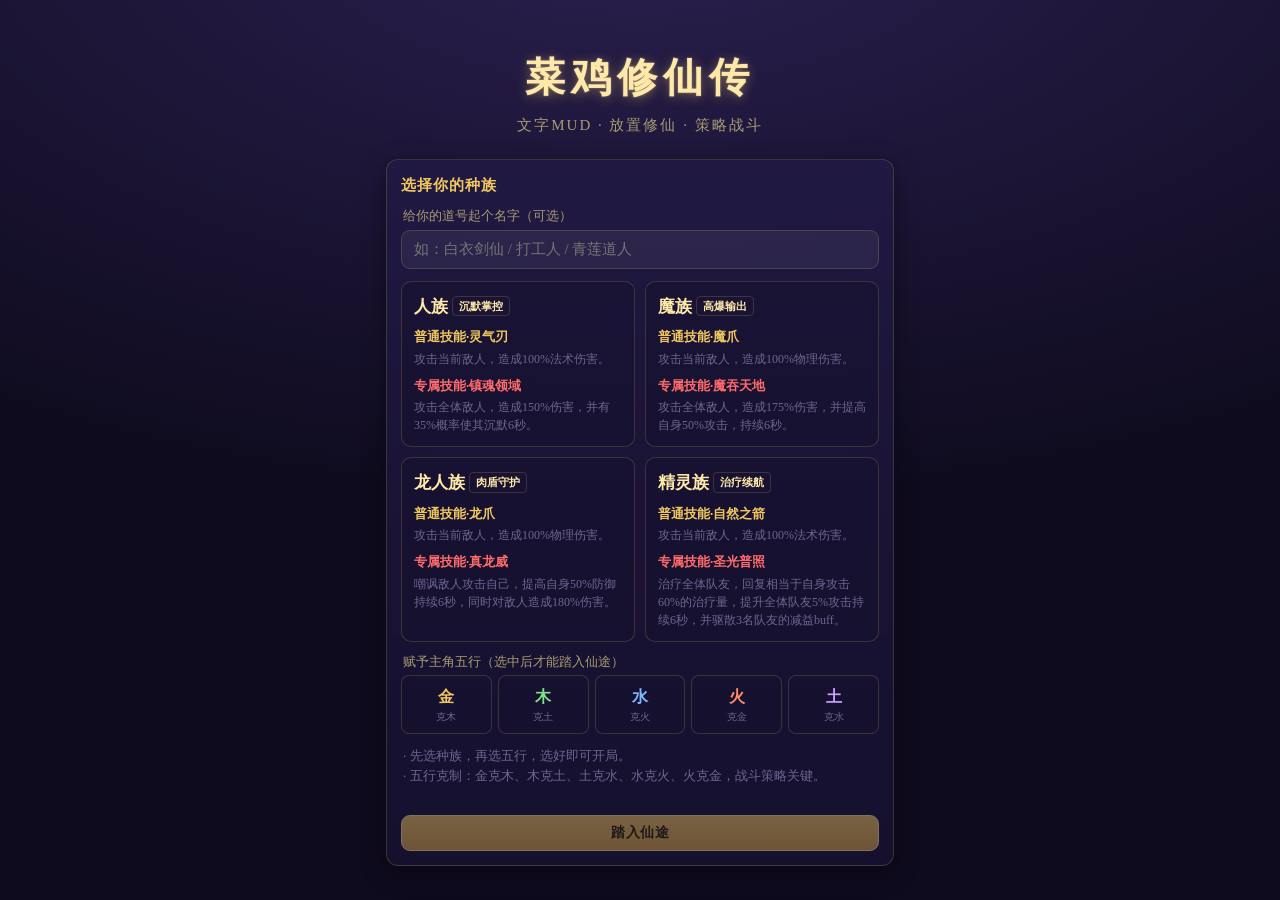
<file: index.html>
<!DOCTYPE html>
<html lang="zh-CN">
<head>
  <meta charset="UTF-8">
  <meta name="viewport" content="width=device-width, initial-scale=1, maximum-scale=1, user-scalable=no">
  <meta name="theme-color" content="#0f0b1e">
  <title>菜鸡修仙传 · 文字MUD挂机修仙</title>
  <link rel="icon" href="data:image/svg+xml,%3Csvg xmlns='http://www.w3.org/2000/svg' viewBox='0 0 32 32'%3E%3Ccircle cx='16' cy='16' r='15' fill='%230f0b1e' stroke='%23f0c75e' stroke-width='2'/%3E%3Ctext x='16' y='22' font-size='15' text-anchor='middle' fill='%23f0c75e'%3E%E4%BB%99%3C/text%3E%3C/svg%3E">
  <link rel="stylesheet" href="css/style.css?v=28">
</head>
<body>
  <div id="app">
    <!-- 开始界面 -->
    <div id="start" class="pad hide">
      <div class="title-lg">菜鸡修仙传</div>
      <div class="subtitle">文字MUD · 放置修仙 · 策略战斗</div>
      <div class="panel">
        <div class="panel-title">选择你的种族</div>
        <label class="field-label">给你的道号起个名字（可选）</label>
        <input id="hero-name" class="name-input" maxlength="12" placeholder="如：白衣剑仙 / 打工人 / 青莲道人">
        <div id="race-cards" class="grid2"></div>
        <label class="field-label" style="margin-top:10px">赋予主角五行（选中后才能踏入仙途）</label>
        <div id="elem-cards" class="elems"></div>
        <div class="note">· 先选种族，再选五行，选好即可开局。<br>· 五行克制：金克木、木克土、土克水、水克火、火克金，战斗策略关键。</div>
        <div id="start-err" class="warn"></div>
        <button id="btn-start" class="btn btn-gold block" disabled>踏入仙途</button>
      </div>
    </div>

    <!-- 游戏主界面 -->
    <div id="game" class="hide">
      <header id="top">
        <div id="mytitle">
          <span id="hero-name-hdr" class="hdr-name"></span>
          <span id="vip-badge" class="vip-badge hide" data-act="vip"></span>
          <div id="hdr-res">
            <span class="res"><span class="ico">文</span>铜钱<b id="hdr-copper"></b></span>
            <span class="res"><span class="ico">▲</span>修为<b id="hdr-xiuwei"></b></span>
            <span class="res"><span class="ico">紫</span>紫气<b id="hdr-ziqi"></b></span>
          </div>
          <button id="music-btn" class="btn btn-sm" title="背景音乐">🔊</button>
        </div>
      </header>

      <div id="battle-win"></div>
      <main id="cview"></main>

      <nav id="bottomnav"></nav>
    </div>
  </div>

  <!-- 悬浮提示 -->
  <div id="toast" class="toast hide"></div>
  <audio id="bgm" src="bgm.wav" loop preload="none"></audio>

  <script src="js/data.js?v=28"></script>
  <script src="js/core.js?v=28"></script>
  <script src="js/ui.js?v=28"></script>
</body>
</html>
</file>
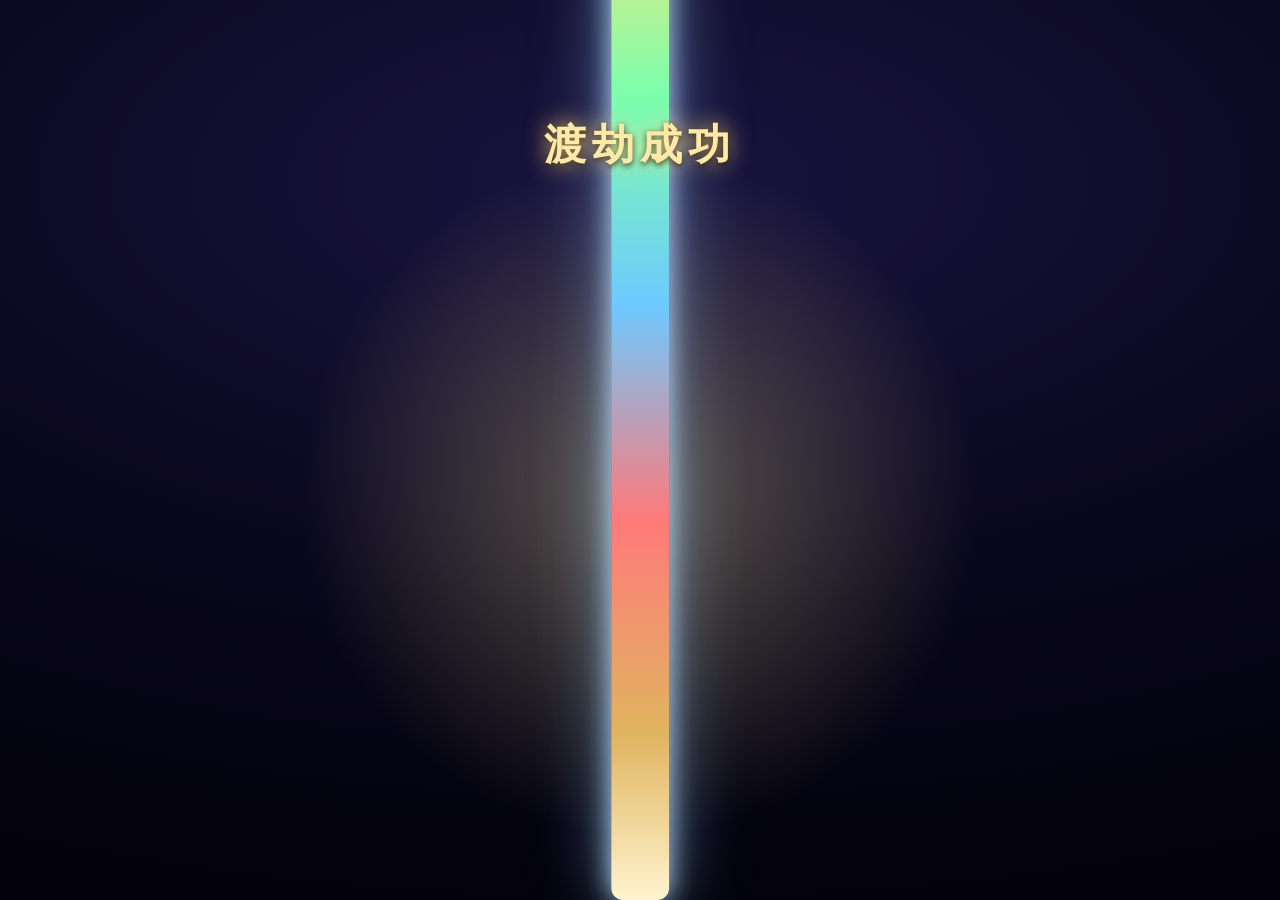
<file: 渡劫动画预览.html>
<!DOCTYPE html>
<html lang="zh-CN">
<head>
  <meta charset="UTF-8">
  <meta name="viewport" content="width=device-width, initial-scale=1">
  <title>渡劫破境动画预览</title>
  <style>
    * { box-sizing: border-box; }
    body { margin: 0; font-family: "PingFang SC","Microsoft YaHei","KaiTi",serif; background: radial-gradient(1000px 500px at 50% -10%, #2a2050, #0f0b1e); color: #e6d9a8; overflow: hidden; min-height: 100vh; }
    .hint { position: fixed; top: 18px; left: 0; right: 0; text-align: center; color: #a99b74; font-size: 14px; z-index: 20; }
    .btns { position: fixed; bottom: 26px; left: 0; right: 0; text-align: center; z-index: 20; }
    button { padding: 12px 26px; border-radius: 11px; border: 1px solid #f0c75e; background: linear-gradient(180deg,#f0c75e,#d9a63e); color: #2a1f00; font-size: 16px; font-weight: 700; cursor: pointer; font-family: inherit; }
    button:hover { transform: translateY(-2px); }

    .tribcine { position: fixed; inset: 0; z-index: 30; pointer-events: none; overflow: hidden; background: radial-gradient(120% 80% at 50% 20%, #1a1440 0%, #08061a 60%, #03020c 100%); animation: tcIn .3s ease; }
    .tribcine.fade-out { animation: tcOut .8s ease forwards; }
    @keyframes tcIn { from { opacity: 0; } to { opacity: 1; } }
    @keyframes tcOut { from { opacity: 1; } to { opacity: 0; } }
    .tc-ray { position: absolute; inset: 0; background: radial-gradient(circle at 50% 55%, rgba(240,220,150,.35) 0%, rgba(240,220,150,0) 42%); animation: tcpulse 1.6s ease-in-out infinite; }
    @keyframes tcpulse { 0%,100% { opacity: .3; transform: scale(1); } 50% { opacity: .7; transform: scale(1.12); } }
    .tc-flash { position: absolute; inset: 0; background: rgba(200,220,255,.92); opacity: 0; animation: tcflash 9s step-end infinite; }
    @keyframes tcflash { 0%,14%,28%,40%,100% { opacity: 0; } 5%,20%,34% { opacity: .8; } 11%,26% { opacity: .3; } }
    .tc-bolt { position: absolute; top: 0; filter: drop-shadow(0 0 9px #cfe0ff); opacity: 0; animation: tcbolt 9s infinite; }
    @keyframes tcbolt { 0%,100% { opacity: 0; } 3% { opacity: 1; } 7% { opacity: .1; } 12% { opacity: .9; } 16% { opacity: .2; } 22% { opacity: 1; } 27% { opacity: .1; } 33% { opacity: .85; } 38% { opacity: 0; } }
    .tc-beam { position: absolute; left: 50%; bottom: 0; width: clamp(30px, 4.5vw, 60px); height: 132vh; transform: translateX(-50%) scaleY(0); transform-origin: 50% 100%; z-index: 4; opacity: 0; border-radius: 12px; background: linear-gradient(180deg, #ffffff 0%, #ffe27a 14%, #7dffab 32%, #6ec9ff 50%, #ff7a7a 68%, #e0b45f 86%, #fff4cf 100%); box-shadow: 0 0 26px rgba(190,225,255,.95), 0 0 72px rgba(150,205,255,.55); animation: tcbeam 1.6s cubic-bezier(.16,.7,.24,1) 5.2s forwards; }
    @keyframes tcbeam { 0% { opacity: 0; transform: translateX(-50%) scaleY(0); } 8% { opacity: 1; } 100% { opacity: 1; transform: translateX(-50%) scaleY(1); } }
    .tc-burst { position: absolute; left: 50%; top: 15%; width: 130px; height: 130px; transform: translate(-50%,-50%) scale(.2); border-radius: 50%; background: radial-gradient(circle, rgba(255,255,255,.98) 0%, rgba(180,225,255,.75) 34%, rgba(180,225,255,0) 68%); z-index: 5; opacity: 0; animation: tcburst 1.5s ease-out 6.8s forwards; }
    @keyframes tcburst { 0% { opacity: 0; transform: translate(-50%,-50%) scale(.2); } 14% { opacity: 1; transform: translate(-50%,-50%) scale(1.05); } 100% { opacity: 0; transform: translate(-50%,-50%) scale(1.7); } }
    .tc-shock { position: absolute; left: 50%; top: 15%; width: 12vmin; height: 12vmin; transform: translate(-50%,-50%) scale(.1); border-radius: 50%; border: clamp(3px, .8vmin, 6px) solid rgba(205,238,255,.95); box-shadow: 0 0 30px rgba(150,210,255,.95), inset 0 0 24px rgba(150,210,255,.6); z-index: 5; opacity: 0; animation: tcshock 1.8s ease-out 6.8s forwards; }
    @keyframes tcshock { 0% { opacity: 0; transform: translate(-50%,-50%) scale(.1); } 16% { opacity: 1; } 100% { opacity: 0; transform: translate(-50%,-50%) scale(9); } }
    .tc-streaks i { position: absolute; bottom: -12vh; width: 2px; height: 54px; background: linear-gradient(180deg, rgba(255,255,255,0), rgba(215,238,255,.95)); animation: tcstreak 1.4s ease-out forwards; }
    @keyframes tcstreak { from { transform: translateY(8vh); opacity: 1; } to { transform: translateY(-125vh); opacity: .2; } }
    .tc-text { position: absolute; top: 13%; width: 100%; text-align: center; z-index: 6; opacity: 0; animation: tctext 1.9s ease-out 6.9s forwards; }
    .tc-title { font-size: 42px; font-weight: 900; letter-spacing: 6px; color: #ffe9a8; text-shadow: 0 0 22px rgba(255,220,120,.9), 0 2px 6px #000; }
    .tc-sub { margin-top: 8px; font-size: 16px; color: #dbe6ff; letter-spacing: 3px; text-shadow: 0 0 10px rgba(120,160,255,.7); }
    @keyframes tctext { 0% { opacity: 0; transform: scale(.5); filter: blur(8px); } 55% { opacity: .7; } 100% { opacity: 1; transform: scale(1); filter: blur(0); } }
  </style>
</head>
<body>
  <div class="hint">渡劫破大境 · 动画预览（雷电交加 / 五彩神光冲天 / 苍穹冲击波）</div>
  <div class="btns"><button id="play">▶ 播放渡劫动画</button></div>
  <script>
    function showCine() {
      if (document.getElementById('tribcine')) return;
      let streaks=''; for(let i=0;i<12;i++){streaks+='<i style="left:'+(Math.random()*100).toFixed(1)+'%; animation-delay:'+(4.6+Math.random()*1.1).toFixed(2)+'s"></i>';}
      let bolts=''; for(let i=0;i<4;i++){const l=(8+Math.random()*84).toFixed(1),h=Math.round(150+Math.random()*150),d=(Math.random()*0.7).toFixed(2);bolts+='<svg class="tc-bolt" style="left:'+l+'%; height:'+h+'px; animation-delay:'+d+'s" width="46" viewBox="0 0 42 200"><polyline points="16,0 34,60 10,72 32,150 18,200" fill="none" stroke="#d6e8ff" stroke-width="3.5"/></svg>';}
      const d=document.createElement('div'); d.id='tribcine'; d.className='tribcine';
      d.innerHTML='<div class="tc-ray"></div><div class="tc-flash"></div>'+bolts+'<div class="tc-beam"></div><div class="tc-burst"></div><div class="tc-shock"></div><div class="tc-streaks">'+streaks+'</div><div class="tc-text"><div class="tc-title">渡劫成功</div></div>';
      document.body.appendChild(d);
      setTimeout(function(){ if(d) d.classList.add('fade-out'); },8900);
      setTimeout(function(){ if(d && d.parentNode) d.remove(); },9700);
    }
    document.getElementById('play').onclick=function(){ showCine(); };
    setTimeout(showCine, 400);
  </script>
</body>
</html>
</file>
<file: css/style.css>
:root {
  --bg: #0f0b1e;
  --bg2: #171130;
  --bg3: #221a45;
  --ink: #e6d9a8;
  --ink-dim: #a99b74;
  --gold: #f0c75e;
  --gold2: #ffe9a8;
  --red: #ff6b6b;
  --green: #7fe08a;
  --blue: #7fb8ff;
  --cyan: #7fe0e0;
  --purple: #c9a0ff;
  --dim: #6f6590;
  --line: rgba(240, 199, 94, 0.18);
}
* { box-sizing: border-box; margin: 0; padding: 0; }
html, body { height: 100%; }
body {
  font-family: "PingFang SC", "Microsoft YaHei", "Heiti SC", "STKaiti", "KaiTi", serif;
  background: radial-gradient(1200px 600px at 50% -10%, #2a2050, var(--bg));
  color: var(--ink);
  font-size: 15px;
  line-height: 1.5;
  -webkit-tap-highlight-color: transparent;
}
.hide { display: none !important; }

#app { max-width: 540px; margin: 0 auto; min-height: 100vh; display: flex; flex-direction: column; }

/* 开始界面 */
#start { flex: 1; padding: 24px 16px; }
.pad { padding: 24px 16px; }
.title-lg {
  text-align: center; font-size: 40px; font-weight: 800; letter-spacing: 6px;
  color: var(--gold2);
  text-shadow: 0 2px 12px rgba(240,199,94,.45), 0 0 2px rgba(255,255,255,.4);
  margin-top: 24px;
}
.subtitle { text-align: center; color: var(--ink-dim); letter-spacing: 2px; margin: 6px 0 22px; }
.panel { background: linear-gradient(180deg, rgba(34,26,69,.8), rgba(23,17,48,.9)); border: 1px solid var(--line); border-radius: 12px; padding: 14px; box-shadow: 0 6px 24px rgba(0,0,0,.4); }
.panel-title { font-weight: 700; color: var(--gold); margin-bottom: 10px; letter-spacing: 1px; }
.grid2 { display: grid; grid-template-columns: 1fr 1fr; gap: 10px; }
.field-label { display: block; color: var(--ink-dim); font-size: 13px; margin: 6px 2px 4px; }
.name-input {
  width: 100%; padding: 10px 12px; border-radius: 9px; border: 1px solid var(--line);
  background: rgba(255,255,255,.06); color: var(--ink); font-size: 15px; font-family: inherit;
  margin-bottom: 12px; outline: none;
}
.name-input:focus { border-color: var(--gold); background: rgba(240,199,94,.08); }
.race-card {
  border: 1px solid var(--line); border-radius: 10px; padding: 12px; cursor: pointer;
  background: rgba(23,17,48,.6); transition: all .15s;
}
.race-card:hover { transform: translateY(-2px); }
.race-card.sel { border-color: var(--gold); background: rgba(240,199,94,.12); box-shadow: 0 0 0 2px rgba(240,199,94,.3); }
.race-card h3 { color: var(--gold2); font-size: 17px; margin-bottom: 6px; }
.race-card .sk { margin-top: 6px; }
.race-card .sk b { font-size: 13px; }
.race-card .sk .dim { font-size: 12px; margin-top: 2px; }
.race-card .tag { font-size: 11px; vertical-align: 2px; }
.elems { display: grid; grid-template-columns: repeat(5, 1fr); gap: 6px; margin: 4px 0 6px; }
.elem-card { border: 1px solid var(--line); border-radius: 8px; padding: 9px 4px; text-align: center; cursor: pointer; background: rgba(23,17,48,.6); font-size: 16px; font-weight: 700; transition: all .12s; }
.elem-card:hover { transform: translateY(-1px); }
.elem-card.sel { border-color: var(--gold); background: rgba(240,199,94,.14); box-shadow: 0 0 0 2px rgba(240,199,94,.3); }
.elem-card small { display: block; font-size: 10px; color: var(--dim); font-weight: 400; }
.note { color: var(--dim); margin: 12px 2px; font-size: 13px; }
.warn { color: var(--red); font-size: 13px; min-height: 18px; }

.btn {
  display: inline-block; border: 1px solid var(--line); background: rgba(255,255,255,.05);
  color: var(--ink); padding: 8px 14px; border-radius: 9px; cursor: pointer;
  font-size: 14px; font-family: inherit; letter-spacing: .5px; transition: all .12s;
  -webkit-user-select: none; user-select: none;
}
.btn:hover { background: rgba(255,255,255,.1); }
.btn:active { transform: scale(.97); }
.btn:disabled { opacity: .45; cursor: not-allowed; }
.btn-gold { background: linear-gradient(180deg, var(--gold), #d9a63e); color: #2a1f00; border-color: var(--gold2); font-weight: 700; }
.btn-red { background: linear-gradient(180deg, #ff8c8c, #d35454); color: #3a0000; border-color: #ffb3b3; font-weight: 700; }
.btn-green { background: linear-gradient(180deg, #8fe69b, #5fbd6d); color: #0d2a10; border-color: #b6f0bf; }
.btn-blue { background: linear-gradient(180deg, #8fc6ff, #5f97d9); color: #0d1d38; border-color: #b3d6ff; }
.btn-sm { padding: 4px 9px; font-size: 12px; border-radius: 7px; }
.block { display: block; width: 100%; text-align: center; }
.mt8 { margin-top: 8px; } .mt12 { margin-top: 12px; }

/* 顶栏 */
header { position: sticky; top: 0; z-index: 20; background: rgba(15,11,30,.92); border-bottom: 1px solid var(--line); padding: 10px 14px 8px; backdrop-filter: blur(6px); }
#mytitle { display: flex; align-items: center; gap: 10px; white-space: nowrap; }
#mytitle .hdr-name { flex: 0 1 auto; min-width: 0; overflow: hidden; text-overflow: ellipsis; }
.hdr-name { color: var(--gold2); font-size: 13px; letter-spacing: 1px; font-weight: 700; }
.vip-badge { margin-left: 7px; font-size: 13px; font-weight: 900; letter-spacing: 1px; cursor: pointer; white-space: nowrap; font-family: Arial, sans-serif; background-image: linear-gradient(90deg, rgba(255,255,255,0) 0%, rgba(255,255,255,.95) 45%, rgba(255,255,255,0) 55%), linear-gradient(90deg, #ff4d4d, #ff9a3c, #ffe14d, #52e06a, #4db6ff, #b44dff); background-size: 200% 100%, 100% 100%; background-position: -200% 0, 0 0; background-repeat: no-repeat; -webkit-background-clip: text; background-clip: text; color: transparent; animation: vipStreak 2s linear infinite; }
@keyframes vipStreak { from { background-position: 200% 0, 0 0; } to { background-position: -200% 0, 0 0; } }
.vip-badge.hide { display: none; }
#hdr-res { display: flex; align-items: center; gap: 12px; flex: 1 1 auto; min-width: 0; justify-content: center; }
#hdr-res .res { font-size: 12px; color: var(--ink-dim); display: flex; align-items: baseline; gap: 3px; }
#hdr-res .res b { color: var(--ink); font-size: 13px; font-weight: 600; }
#hdr-res .res .ico { color: var(--gold); }
#music-btn { margin-left: auto; flex: 0 0 auto; }
.res { font-size: 12px; color: var(--ink-dim); display: flex; align-items: baseline; gap: 3px; }
.res b { color: var(--ink); font-size: 13px; font-weight: 600; }
.res .ico { color: var(--gold); }
#stamline { font-size: 12px; color: var(--cyan); margin-top: 6px; }

/* 主视图 */
#cview { flex: 1; padding: 14px 14px 90px; max-width: 640px; margin: 0 auto; width: 100%; }
.main-duo { display: grid; grid-template-columns: 1fr 1fr; gap: 5px; align-items: stretch; }
.main-duo .card { padding: 4px; margin: 0; }
.md-name { font-size: 12px; line-height: 1.3; }
.md-realm { font-size: 9px; color: var(--ink-dim); }
.md-stats { display: grid; grid-template-columns: repeat(3, 1fr); gap: 2px; margin-top: 3px; }
.md-stat { background: rgba(0,0,0,.25); border-radius: 4px; padding: 1px 2px; text-align: center; }
.md-stat b { display: block; font-size: 10px; line-height: 1.15; }
.md-stat span { color: var(--dim); font-size: 8px; }
.md-power { font-size: 9px; color: var(--dim); margin-top: 2px; }
.md-bar { height: 6px; margin-top: 3px; }
.md-trib { width: 100%; padding: 2px; font-size: 11px; margin-top: 3px; }
.md-need { font-size: 8px; color: var(--dim); margin-top: 2px; line-height: 1.2; }
.md-pills { display: flex; gap: 2px; margin-top: 3px; flex-wrap: wrap; }
.md-pills .btn { padding: 1px 4px; font-size: 8px; margin: 2px 0; }
.btn-xs { padding: 1px 5px; font-size: 9px; }
#battle-win { padding: 14px 14px 0; }
.sec-title { font-weight: 700; color: var(--gold); letter-spacing: 1px; margin: 16px 0 8px; display: flex; justify-content: space-between; align-items: center; }
.sec-title:first-child { margin-top: 0; }
.card { background: linear-gradient(180deg, rgba(34,26,69,.6), rgba(23,17,48,.75)); border: 1px solid var(--line); border-radius: 11px; padding: 12px; margin-bottom: 10px; }
.row { display: flex; justify-content: space-between; align-items: center; }
.row + .row { margin-top: 8px; }
.dim { color: var(--dim); font-size: 12px; }
.xl { font-size: 16px; }
.muted { color: var(--ink-dim); }
.gold { color: var(--gold); }
.red { color: var(--red); }
.green { color: var(--green); }
.blue { color: var(--blue); }
.purple { color: var(--purple); }
.q2 { color: var(--blue); } .q3 { color: var(--purple); } .q4 { color: var(--gold); } .q5 { color: var(--red); }
.q0 { color: #cfcfcf; } .q1 { color: #9fe08a; }
.statsrow { display: grid; grid-template-columns: repeat(auto-fit, minmax(74px, 1fr)); gap: 6px; margin-top: 8px; }
.stat { background: rgba(0,0,0,.25); border-radius: 8px; padding: 6px; text-align: center; font-size: 12px; }
.stat b { display: block; font-size: 14px; color: var(--ink); }
.stat span { color: var(--dim); }

/* 进度条 */
.bar { height: 10px; background: rgba(0,0,0,.35); border-radius: 999px; overflow: hidden; border: 1px solid var(--line); }
.bar > i { display: block; height: 100%; background: linear-gradient(90deg, var(--gold), var(--gold2)); border-radius: 999px; transition: width .3s; }
.bar.purple > i { background: linear-gradient(90deg, #c9a0ff, #e6d0ff); }
.red-bar > i { background: linear-gradient(90deg, #ff6b6b, #ffb3a0); }
.zjar-grid { display: grid; grid-template-columns: repeat(4, 1fr); gap: 8px; margin-top: 8px; }
.zjar { border: 1px solid var(--line); border-radius: 9px; padding: 7px; text-align: center; background: rgba(0,0,0,.25); color: var(--ink-dim); font-size: 12px; }
.zjar.on { border-color: var(--gold); background: rgba(240,199,94,.12); color: var(--ink); }
.zjar .zj-ico { display: block; font-size: 20px; color: var(--gold); margin-bottom: 2px; }
.zjar small { display: block; margin-top: 2px; }
.break-wrap { margin-top: 12px; }
.break-btn { width: 100%; display: flex; flex-direction: column; align-items: center; justify-content: center; gap: 3px; padding: 14px 10px; border-radius: 12px; border: 1px solid var(--gold); background: linear-gradient(180deg, rgba(240,199,94,.22), rgba(160,120,40,.16)); color: var(--gold2); cursor: pointer; font-family: inherit; transition: all .15s; }
.break-btn:hover { transform: translateY(-2px); box-shadow: 0 6px 18px rgba(240,199,94,.3); }
.break-btn:active { transform: scale(.98); }
.break-ico { font-size: 30px; line-height: 1; text-shadow: 0 0 14px rgba(255,220,120,.8); }
.break-name { font-size: 16px; font-weight: 800; letter-spacing: 3px; }
.break-btn-trib { border-color: var(--red); background: linear-gradient(180deg, rgba(255,110,90,.25), rgba(200,60,40,.18)); color: #ffe1d6; }
.break-btn-trib .break-ico { text-shadow: 0 0 14px rgba(255,150,120,.9); }
.break-stats { margin-top: 10px; display: grid; grid-template-columns: 1fr 1fr; gap: 6px; }
.break-stats > div { background: rgba(0,0,0,.25); border: 1px solid var(--line); border-radius: 8px; padding: 6px 8px; font-size: 12px; display: flex; flex-direction: column; gap: 2px; }
.break-stats .dim { font-size: 11px; }
.break-stats b { font-size: 15px; }
/* 渡劫破境动画 */
.tribcine { position: fixed; inset: 0; z-index: 250; pointer-events: none; overflow: hidden; background: radial-gradient(120% 80% at 50% 20%, #1a1440 0%, #08061a 60%, #03020c 100%); animation: tcIn .3s ease; }
.tribcine.fade-out { animation: tcOut .8s ease forwards; }
@keyframes tcIn { from { opacity: 0; } to { opacity: 1; } }
@keyframes tcOut { from { opacity: 1; } to { opacity: 0; } }
.tc-ray { position: absolute; inset: 0; background: radial-gradient(circle at 50% 55%, rgba(240,220,150,.35) 0%, rgba(240,220,150,0) 42%); animation: tcpulse 1.6s ease-in-out infinite; }
@keyframes tcpulse { 0%,100% { opacity: .3; transform: scale(1); } 50% { opacity: .7; transform: scale(1.12); } }
.tc-flash { position: absolute; inset: 0; background: rgba(200,220,255,.92); opacity: 0; animation: tcflash 9s step-end infinite; }
@keyframes tcflash { 0%,14%,28%,40%,100% { opacity: 0; } 5%,20%,34% { opacity: .8; } 11%,26% { opacity: .3; } }
.tc-bolt { position: absolute; top: 0; filter: drop-shadow(0 0 9px #cfe0ff); opacity: 0; animation: tcbolt 9s infinite; }
@keyframes tcbolt { 0%,100% { opacity: 0; } 3% { opacity: 1; } 7% { opacity: .1; } 12% { opacity: .9; } 16% { opacity: .2; } 22% { opacity: 1; } 27% { opacity: .1; } 33% { opacity: .85; } 38% { opacity: 0; } }
/* 五彩神光支柱：雷电结束后1秒自地面冲天而起 */
.tc-beam { position: absolute; left: 50%; bottom: 0; width: clamp(30px, 4.5vw, 60px); height: 132vh; transform: translateX(-50%) scaleY(0); transform-origin: 50% 100%; z-index: 4; opacity: 0; border-radius: 12px; background: linear-gradient(180deg, #ffffff 0%, #ffe27a 14%, #7dffab 32%, #6ec9ff 50%, #ff7a7a 68%, #e0b45f 86%, #fff4cf 100%); box-shadow: 0 0 26px rgba(190,225,255,.95), 0 0 72px rgba(150,205,255,.55); animation: tcbeam 1.6s cubic-bezier(.16,.7,.24,1) 5.2s forwards; }
@keyframes tcbeam { 0% { opacity: 0; transform: translateX(-50%) scaleY(0); } 8% { opacity: 1; } 100% { opacity: 1; transform: translateX(-50%) scaleY(1); } }
/* 到达天空：白色闪光爆发 */
.tc-burst { position: absolute; left: 50%; top: 15%; width: 130px; height: 130px; transform: translate(-50%,-50%) scale(.2); border-radius: 50%; background: radial-gradient(circle, rgba(255,255,255,.98) 0%, rgba(180,225,255,.75) 34%, rgba(180,225,255,0) 68%); z-index: 5; opacity: 0; animation: tcburst 1.5s ease-out 6.8s forwards; }
@keyframes tcburst { 0% { opacity: 0; transform: translate(-50%,-50%) scale(.2); } 14% { opacity: 1; transform: translate(-50%,-50%) scale(1.05); } 100% { opacity: 0; transform: translate(-50%,-50%) scale(1.7); } }
/* 冲击波：环状扩散 */
.tc-shock { position: absolute; left: 50%; top: 15%; width: 12vmin; height: 12vmin; transform: translate(-50%,-50%) scale(.1); border-radius: 50%; border: clamp(3px, .8vmin, 6px) solid rgba(205,238,255,.95); box-shadow: 0 0 30px rgba(150,210,255,.95), inset 0 0 24px rgba(150,210,255,.6); z-index: 5; opacity: 0; animation: tcshock 1.8s ease-out 6.8s forwards; }
@keyframes tcshock { 0% { opacity: 0; transform: translate(-50%,-50%) scale(.1); } 16% { opacity: 1; } 100% { opacity: 0; transform: translate(-50%,-50%) scale(9); } }
.tc-streaks i { position: absolute; bottom: -12vh; width: 2px; height: 54px; background: linear-gradient(180deg, rgba(255,255,255,0), rgba(215,238,255,.95)); animation: tcstreak 1.4s ease-out forwards; }
@keyframes tcstreak { from { transform: translateY(8vh); opacity: 1; } to { transform: translateY(-125vh); opacity: .2; } }
.tc-text { position: absolute; top: 13%; width: 100%; text-align: center; z-index: 6; opacity: 0; animation: tctext 1.9s ease-out 6.9s forwards; }
.tc-title { font-size: 42px; font-weight: 900; letter-spacing: 6px; color: var(--gold2); text-shadow: 0 0 22px rgba(255,220,120,.9), 0 2px 6px #000; }
.tc-sub { margin-top: 8px; font-size: 16px; color: #dbe6ff; letter-spacing: 3px; text-shadow: 0 0 10px rgba(120,160,255,.7); }
@keyframes tctext { 0% { opacity: 0; transform: scale(.5); filter: blur(8px); } 55% { opacity: .7; } 100% { opacity: 1; transform: scale(1); filter: blur(0); } }

/* 伙伴卡 */
.partner-card { display: flex; gap: 10px; align-items: center; border: 1px solid var(--line); border-radius: 10px; padding: 9px; background: rgba(23,17,48,.55); margin-bottom: 8px; cursor: pointer; }
.partner-card.sel { border-color: var(--gold); background: rgba(240,199,94,.1); }
.p-cardleft { width: 46px; height: 46px; border-radius: 9px; display: flex; align-items: center; justify-content: center; font-weight: 800; font-size: 18px; background: rgba(0,0,0,.3); flex: 0 0 46px; }
.p-cardmid { flex: 1; min-width: 0; }
.p-cardmid h4 { font-size: 15px; margin-bottom: 2px; }
.p-cardmid small { color: var(--dim); }
.p-ele { display: inline-block; font-size: 11px; padding: 0 5px; border-radius: 4px; border: 1px solid var(--line); margin-right: 3px; }
.p-btncol { text-align: right; }
/* 道友-压缩卡片 & 详情技能 */
.partner-card.compact { padding: 6px 8px; margin-bottom: 6px; gap: 8px; border-radius: 8px; }
.partner-card.compact .p-cardmid b { font-size: 14px; }
.partner-card.compact .p-cardmid small { font-size: 12px; }
.partner-card.compact .p-btncol .btn { padding: 3px 9px; font-size: 12px; }
.partner-card.compact input[type="checkbox"] { width: 16px; height: 16px; accent-color: var(--red); flex: 0 0 16px; }
.skill-block { margin-top: 10px; border-top: 1px solid var(--line); padding-top: 8px; text-align: left; }
.pub-skill { margin-bottom: 8px; font-size: 13px; }
.pub-skill b { color: var(--gold2); }

/* 上阵 / 聚灵阵 */
.slot-grid { display: grid; grid-template-columns: repeat(3, 1fr); gap: 8px; }
.f-slot { border: 1px solid var(--line); border-radius: 9px; padding: 8px; text-align: center; background: rgba(0,0,0,.25); min-height: 64px; cursor: pointer; position: relative; }
.f-slot.empty { color: var(--dim); font-size: 12px; display: flex; align-items: center; justify-content: center; }
.f-slot h5 { font-size: 14px; margin-bottom: 2px; }
.f-slot small { color: var(--dim); display: block; }
.f-slot .pos { position: absolute; top: 3px; left: 5px; font-size: 11px; color: var(--dim); }

/* 装备 */
.eq-slot { border: 1px dashed var(--line); border-radius: 9px; padding: 8px; text-align: center; margin-bottom: 6px; }
.eq-slot.filled { border-style: solid; border-color: var(--gold); cursor: pointer; }
.eq-grid { display: grid; grid-template-columns: 1fr 1fr; gap: 8px; }

/* 战报 */
.battle-log { background: #0a0714; border: 1px solid var(--line); border-radius: 9px; padding: 8px 10px; max-height: 220px; overflow-y: auto; font-size: 13px; line-height: 1.65; }
.battle-log b { font-weight: 600; }
.bl-crit { color: var(--gold); } .bl-dmg { color: var(--ink); } .bl-heal { color: var(--green); }
.bl-ctrl { color: var(--blue); } .bl-freeze { color: var(--cyan); } .bl-buff { color: var(--purple); }
.bl-loot { color: var(--gold2); } .bl-system { color: var(--dim); } .bl-burn { color: #ff9c6b; }
.bl-turn { color: var(--dim); text-align: center; display: block; margin: 4px 0; }

/* 底部导航 */
#bottomnav { position: fixed; bottom: 0; left: 0; right: 0; z-index: 30; display: flex; background: rgba(15,11,30,.96); border-top: 1px solid var(--line); padding: 6px 4px calc(6px + env(safe-area-inset-bottom)); justify-content: space-around; }
.nav-item { flex: 1; text-align: center; padding: 6px 2px; color: var(--ink-dim); font-size: 12px; cursor: pointer; border-radius: 8px; }
.nav-item .ico { display: block; font-size: 18px; margin-bottom: 1px; }
.nav-item.on { color: var(--gold); background: rgba(240,199,94,.1); }

/* 商店 */
.shop-item { display: flex; justify-content: space-between; align-items: center; border-bottom: 1px solid var(--line); padding: 9px 2px; flex-wrap: wrap; gap: 6px; }
.shop-item:last-child { border-bottom: none; }
.price { color: var(--gold); font-weight: 600; }
.eq-worn { display: flex; gap: 8px; }
.eq-slot-line { flex: 1; min-width: 0; border: 1px solid var(--line); border-radius: 8px; padding: 7px 5px; text-align: center; background: rgba(0,0,0,.25); }
.eq-slot-line.filled { cursor: pointer; }
.eq-slot-name { font-size: 11px; color: var(--gold); display: block; margin-bottom: 3px; }
.eq-q { display: block; font-size: 10px; margin-top: 1px; }
.eq-change { border-top: 1px solid var(--line); margin-top: 10px; padding-top: 8px; max-height: 210px; overflow: auto; }
.eq-change-item { padding: 7px 4px; border-bottom: 1px solid var(--line); cursor: pointer; font-size: 13px; }
.eq-change-item:last-child { border-bottom: none; }
.eq-toolbar { display: flex; flex-wrap: wrap; gap: 6px; margin: 8px 0; }
.eq-toolbar .btn { padding: 4px 8px; font-size: 12px; }
.eq-row { display: flex; align-items: center; gap: 6px; border-bottom: 1px solid var(--line); padding: 8px 2px; cursor: pointer; }
.eq-row:last-child { border-bottom: none; }
.eq-row.worn { background: rgba(240,199,94,.06); }
.eq-check { flex: 0 0 auto; display: flex; align-items: center; }
.eq-check input { accent-color: var(--gold); width: 14px; height: 14px; cursor: pointer; }
.eq-name { flex: 1 1 auto; min-width: 0; font-size: 13px; white-space: nowrap; overflow: hidden; text-overflow: ellipsis; }
.eq-meta { flex: 0 0 auto; font-size: 11px; color: var(--ink-dim); white-space: nowrap; }
.eq-stat { flex: 0 0 auto; font-size: 12px; color: var(--ink); white-space: nowrap; }
.eq-go { flex: 0 0 auto; color: var(--gold); font-size: 14px; }
.eq-modal { position: fixed; inset: 0; z-index: 400; background: rgba(0,0,0,.55); display: flex; align-items: center; justify-content: center; padding: 16px; }
.eq-modal-card { background: #1a1336; border: 1px solid var(--gold); border-radius: 12px; padding: 16px; width: 100%; max-width: 380px; box-shadow: 0 8px 30px rgba(0,0,0,.6); }
.eq-modal-title { font-size: 18px; font-weight: 800; text-align: center; }
.eq-modal-stat { margin: 10px 0; font-size: 14px; text-align: center; }
.eq-modal-btns { display: flex; flex-wrap: wrap; gap: 6px; margin-top: 10px; }
.eq-modal-btns .btn { flex: 1 1 44%; justify-content: center; }
.vip-modal { position: fixed; inset: 0; z-index: 410; background: rgba(0,0,0,.55); display: flex; align-items: center; justify-content: center; padding: 16px; }
.vip-card { background: #1a1336; border: 1px solid #ffd24a; border-radius: 12px; padding: 16px; width: 100%; max-width: 340px; box-shadow: 0 8px 30px rgba(0,0,0,.6); }
.vip-modal-title { font-size: 18px; font-weight: 900; text-align: center; margin-bottom: 8px; background: linear-gradient(90deg, #ff4d4d, #ff9a3c, #ffe14d, #52e06a, #4db6ff, #b44dff); -webkit-background-clip: text; background-clip: text; color: transparent; }
.vip-bonus { position: relative; border: 2px solid #ff4a4a; border-radius: 8px; padding: 9px; margin: 10px 0; color: #fff; font-size: 13px; background: rgba(255,255,255,.04); animation: vipWave 1.4s ease-in-out infinite; }
.vip-bonus:last-of-type { margin-bottom: 12px; }
@keyframes vipWave { 0%,100% { border-color: #ff4a4a; box-shadow: 0 0 6px rgba(255,70,70,.5), inset 0 0 6px rgba(255,80,80,.25); } 50% { border-color: #ffb0b0; box-shadow: 0 0 16px rgba(255,80,80,.95), inset 0 0 10px rgba(255,80,80,.45); } }

/* 反馈 */
.toast { position: fixed; top: 74px; left: 50%; transform: translateX(-50%); background: rgba(20,14,38,.96); border: 1px solid var(--gold); color: var(--gold2); padding: 9px 18px; border-radius: 999px; z-index: 99; font-size: 14px; box-shadow: 0 6px 20px rgba(0,0,0,.5); max-width: 90%; text-align: center; }
.modal-mask { position: fixed; inset: 0; background: rgba(0,0,0,.62); display: flex; align-items: center; justify-content: center; z-index: 120; }
.modal { width: min(92%, 360px); background: linear-gradient(180deg, #221a45, #171130); border: 1px solid var(--line); border-radius: 14px; padding: 18px 16px; box-shadow: 0 10px 40px rgba(0,0,0,.6); }
.modal h3 { color: var(--gold2); margin-bottom: 8px; letter-spacing: 2px; }
.modal .row { justify-content: space-between; }
.toolbar { display: flex; gap: 8px; flex-wrap: wrap; margin: 8px 0; }
.stat-top { display: flex; justify-content: space-between; align-items: center; gap: 6px; padding: 10px 12px; background: linear-gradient(180deg, rgba(34,26,69,.7), rgba(23,17,48,.8)); border: 1px solid var(--line); border-radius: 11px; margin-bottom: 10px; }
.stat-top span { font-size: 13px; color: var(--ink-dim); white-space: nowrap; }
.stat-top .ico { margin-right: 3px; }
.stat-top b { color: var(--ink); }
.stat-top .st-name { color: var(--gold2); font-weight: 700; }
.battle-field { position: relative; height: 26vh; min-height: 170px; max-height: 250px; background: radial-gradient(900px 240px at 50% 0%, #2a2050, #120d24); border: 1px solid var(--line); border-radius: 12px; margin-bottom: 10px; padding: 30px 8px 8px; display: flex; flex-direction: column; }
.bf-round { position: absolute; top: 8px; left: 50%; transform: translateX(-50%); font-size: 13px; color: var(--gold); border: 1px solid var(--line); border-radius: 999px; padding: 2px 12px; background: rgba(0,0,0,.4); }
.bf-body { flex: 1; display: flex; gap: 6px; align-items: stretch; min-height: 0; }
.bf-ctrl { display: flex; align-items: center; gap: 6px; margin-top: 8px; }
.bf-ctrl > div { display: flex; align-items: center; }
.bf-left { flex: 1; }
.bf-mid { flex: 1; justify-content: center; }
.bf-right { flex: 1; justify-content: flex-end; }
.bf-auto { font-size: 12px; color: var(--ink-dim); display: inline-flex; align-items: center; gap: 5px; cursor: pointer; user-select: none; white-space: nowrap; }
.bf-auto input { accent-color: var(--gold); width: 15px; height: 15px; cursor: pointer; }
.bf-auto small { color: var(--dim); font-size: 10px; }
.bf-side { flex: 1; display: grid; grid-template-columns: 1fr 1fr; grid-auto-rows: 1fr; gap: 6px; align-content: space-evenly; }
.slot { background: rgba(0,0,0,.3); border: 1px solid var(--line); border-radius: 7px; padding: 2px; display: flex; flex-direction: column; align-items: center; justify-content: center; min-height: 0; }
.slot-name { font-size: 10px; font-weight: 600; line-height: 1.15; text-align: center; max-width: 100%; overflow: hidden; text-overflow: ellipsis; white-space: nowrap; }
.slot-tag { font-size: 10px; color: var(--ink-dim); margin-top: 1px; }
.slot.empty { color: var(--dim); font-size: 11px; display: flex; align-items: center; justify-content: center; background: transparent; border-color: rgba(150,150,150,.15); }
.slot-hero { border-color: var(--gold); background: rgba(240,199,94,.14); box-shadow: 0 0 8px rgba(240,199,94,.25); }
.slot-boss { border-color: var(--red); background: rgba(255,80,80,.12); }
.slot-lv { font-size: 10px; color: var(--ink-dim); margin-top: 1px; white-space: nowrap; overflow: hidden; text-overflow: ellipsis; max-width: 100%; }
.slot-q { font-weight: 800; margin-right: 3px; }
.slot-hp { position: relative; width: 94%; height: 10px; background: rgba(0,0,0,.5); border-radius: 3px; margin-top: 2px; overflow: hidden; border: 1px solid rgba(255,255,255,.08); }
.slot-hp i { position: absolute; inset: 0; background: linear-gradient(90deg, #ff5f5f, #c02020); transition: width .15s; }
.slot-hp-num { position: absolute; inset: 0; display: flex; align-items: center; justify-content: center; font-size: 8px; font-weight: 700; color: #fff; text-shadow: 0 1px 2px #000; z-index: 2; }
.slot[data-side="1"] .slot-hp i { background: linear-gradient(90deg, #ff8a6b, #e0523f); }
.slot-hp.low i { background: linear-gradient(90deg, #ffb04a, #e0663f); }
.slot-energy { position: relative; width: 94%; height: 11px; background: rgba(0,0,0,.5); border-radius: 3px; margin-top: 2px; overflow: hidden; border: 1px solid rgba(255,255,255,.08); }
.slot-energy i { position: absolute; left: 0; top: 0; bottom: 0; width: 0; background: linear-gradient(90deg, #8b5fd6, #c9a0ff); box-shadow: 0 0 8px rgba(180,140,255,.6); transition: width .2s linear; }
.slot-energy-txt { position: absolute; inset: 0; display: flex; align-items: center; justify-content: center; font-size: 8px; color: #fff; text-shadow: 0 1px 2px #000; z-index: 2; white-space: nowrap; overflow: hidden; }
.bf-reward { position: absolute; left: 50%; bottom: 16%; transform: translateX(-50%); z-index: 10; pointer-events: none; text-align: center; font-size: 14px; font-weight: 800; color: #ffe9a8; line-height: 1.6; text-shadow: 0 1px 4px #000, 0 0 12px rgba(255,200,80,.7); opacity: 0; animation: rewardUp 2.4s ease-out forwards; }
.bf-reward b { color: #fff3cf; }
@keyframes rewardUp { 0% { opacity: 0; transform: translate(-50%, 46px) scale(.86); } 12% { opacity: 1; } 70% { opacity: 1; } 100% { opacity: 0; transform: translate(-50%, -74px) scale(1.12); } }
.slot.ult { box-shadow: 0 0 14px rgba(201,160,255,.8); border-color: #c9a0ff; }
.ult-pop { position: absolute; top: -6px; left: 50%; transform: translateX(-50%); font-size: 11px; font-weight: 800; color: #ffe27a; text-shadow: 0 1px 3px #000; pointer-events: none; animation: ultUp .7s ease-out forwards; z-index: 8; }
@keyframes ultUp { 0% { opacity: 0; transform: translate(-50%, 4px) scale(.6); } 20% { opacity: 1; transform: translate(-50%, -4px) scale(1); } 100% { opacity: 0; transform: translate(-50%, -14px) scale(1); } }
.bf-fm { max-width: 96%; margin: 0 auto 12px; }
.bf-fm-t { font-size: 12px; color: var(--gold); margin-bottom: 6px; }
.bf-fm-t small { color: var(--dim); }
.bf-fm-row { display: flex; gap: 5px; }
.fm-slot { flex: 1; min-width: 0; border: 1px solid var(--line); border-radius: 7px; padding: 4px 2px; text-align: center; background: rgba(0,0,0,.25); cursor: pointer; }
.fm-slot.filled:hover { border-color: var(--gold); }
.fm-slot.empty { color: var(--dim); font-size: 11px; cursor: default; border-style: dashed; }
.fm-name { font-size: 11px; font-weight: 600; white-space: nowrap; overflow: hidden; text-overflow: ellipsis; }
.fm-realm { font-size: 9px; color: var(--ink-dim); white-space: nowrap; overflow: hidden; text-overflow: ellipsis; margin-top: 1px; }
.slot.dead { opacity: .38; filter: grayscale(.6); }
.bf-result { position: absolute; top: 38%; left: 50%; transform: translate(-50%, -50%); font-size: 42px; font-weight: 900; z-index: 9; pointer-events: none; text-shadow: 0 2px 8px rgba(0,0,0,.8); animation: bfpop .5s ease-out; }
.bf-result.win { color: var(--gold2); }
.bf-result.lose { color: var(--red); }
@keyframes bfpop { 0% { transform: translate(-50%,-50%) scale(.5); opacity: 0; } 70% { opacity: 1; transform: translate(-50%,-50%) scale(1.15); } 100% { transform: translate(-50%,-50%) scale(1); } }
.slot { transition: transform .16s ease; position: relative; }
.slot.lunge-right { transform: translateX(46px); }
.slot.lunge-left { transform: translateX(-46px); }
.slot.buff-flash { box-shadow: 0 0 14px rgba(240,199,94,.65); }
.dmg-pop { position: absolute; left: 50%; top: 2px; transform: translateX(-50%); font-size: 13px; font-weight: 800; color: #ff8a6b; text-shadow: 0 1px 3px #000; pointer-events: none; animation: dmgUp .9s ease-out forwards; z-index: 6; }
.dmg-pop.crit { color: var(--gold2); font-size: 18px; text-shadow: 0 0 10px rgba(255,220,120,.95), 0 1px 3px #000; }
.dmg-pop.heal { color: var(--green); }
@keyframes dmgUp { 0% { transform: translate(-50%, 0); opacity: 1; } 100% { transform: translate(-50%, -34px); opacity: 0; } }
.tag { display: inline-block; padding: 1px 6px; border-radius: 4px; font-size: 11px; border: 1px solid var(--line); }
.sec-tabs { display: flex; gap: 6px; flex-wrap: wrap; margin-bottom: 10px; }
.sec-tabs .btn { white-space: nowrap; flex: 0 0 auto; }
.help-block { color: var(--ink-dim); font-size: 13px; }
.help-block b { color: var(--gold); }
code.num { font-family: Consolas, monospace; }
@media (max-width: 480px) {
  body { font-size: 14px; }
  .eq-worn { flex-wrap: wrap; }
  .eq-slot-line { min-width: 44%; }
  .partner-card { flex-wrap: wrap; }
  .partner-card .p-btncol { display: flex; gap: 4px; flex-wrap: wrap; }
  .partner-card .p-btncol .btn { margin-top: 0; }
  .row.xl { flex-wrap: wrap; }
  .bf-fm-row { gap: 3px; }
  .fm-slot { padding: 3px 1px; }
}
</file>
